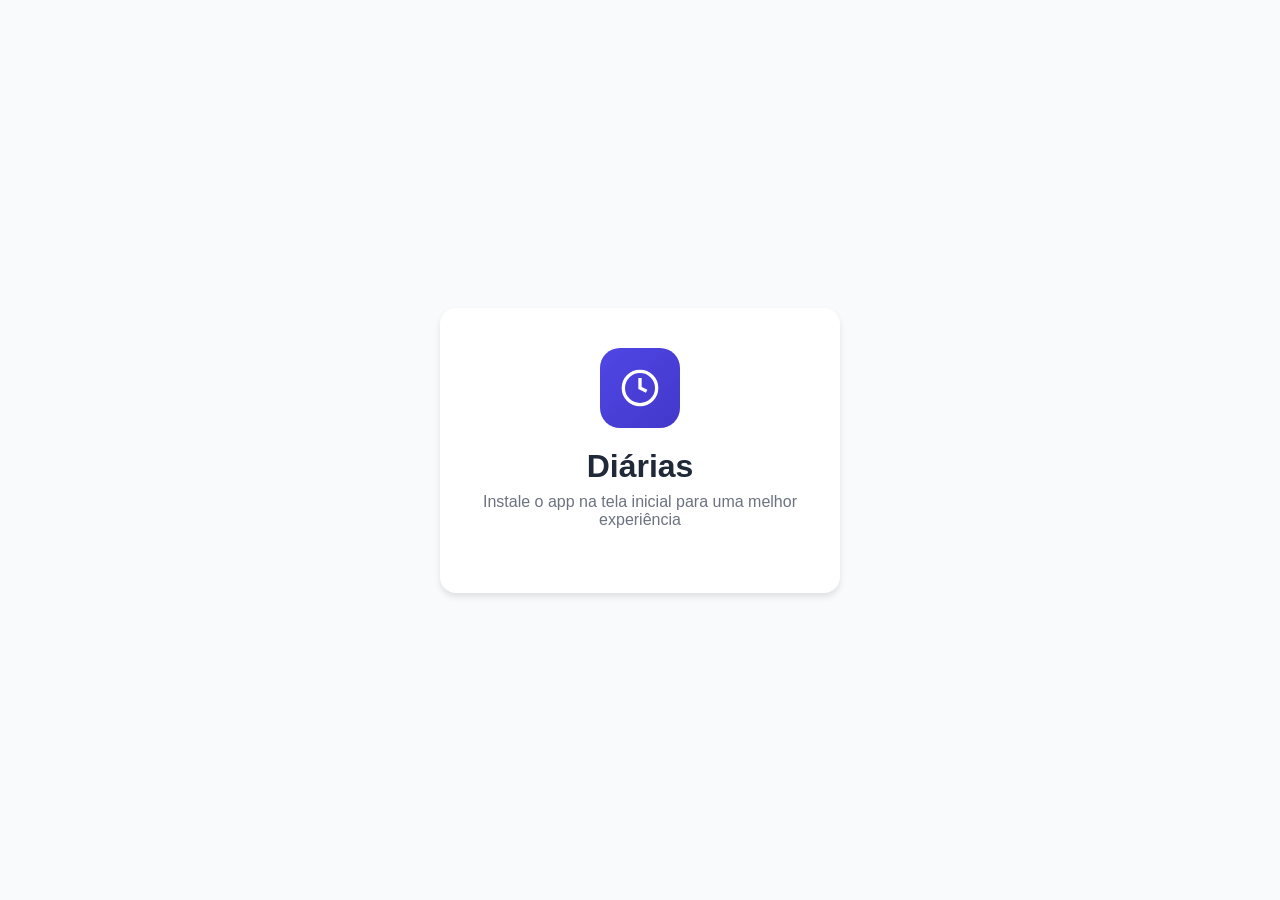
<file: install.html>
<!DOCTYPE html>
<html>
<head>
    <meta charset="UTF-8">
    <title>Instalar App</title>
    <style>
        body {
            font-family: -apple-system, BlinkMacSystemFont, 'Segoe UI', Roboto, sans-serif;
            display: flex;
            align-items: center;
            justify-content: center;
            min-height: 100vh;
            margin: 0;
            background: #f9fafb;
        }
        .card {
            background: white;
            padding: 40px;
            border-radius: 16px;
            box-shadow: 0 4px 6px rgba(0,0,0,0.1);
            text-align: center;
            max-width: 320px;
        }
        .logo {
            width: 80px;
            height: 80px;
            background: linear-gradient(135deg, #4F46E5, #4338CA);
            border-radius: 20px;
            margin: 0 auto 20px;
            display: flex;
            align-items: center;
            justify-content: center;
        }
        svg { width: 40px; height: 40px; }
        h1 { margin: 0 0 8px; color: #1f2937; }
        p { color: #6b7280; margin: 0 0 24px; }
        .btn {
            background: #4F46E5;
            color: white;
            border: none;
            padding: 14px 32px;
            border-radius: 8px;
            font-size: 16px;
            font-weight: 500;
            cursor: pointer;
            width: 100%;
        }
        .btn:hover { background: #4338CA; }
        .note { margin-top: 20px; font-size: 12px; color: #9ca3af; }
    </style>
</head>
<body>
    <div class="card">
        <div class="logo">
            <svg viewBox="0 0 24 24" fill="none" stroke="white" stroke-width="2">
                <circle cx="12" cy="12" r="10"/>
                <polyline points="12 6 12 12 16 14"/>
            </svg>
        </div>
        <h1>Diárias</h1>
        <p>Instale o app na tela inicial para uma melhor experiência</p>
        <button class="btn" id="installBtn" style="display:none">
            Instalar App
        </button>
        <p id="status" class="note"></p>
    </div>

    <script>
        let deferredPrompt;
        
        window.addEventListener('beforeinstallprompt', (e) => {
            e.preventDefault();
            deferredPrompt = e;
            document.getElementById('installBtn').style.display = 'block';
        });
        
        document.getElementById('installBtn').addEventListener('click', async () => {
            if (deferredPrompt) {
                deferredPrompt.prompt();
                const { outcome } = await deferredPrompt.userChoice;
                document.getElementById('status').textContent = outcome === 'accepted' ? 'Instalado!' : 'Instalação cancelada';
                deferredPrompt = null;
            }
        });
        
        window.addEventListener('appinstalled', () => {
            document.getElementById('installBtn').style.display = 'none';
            document.getElementById('status').textContent = 'App instalado com sucesso!';
        });
    </script>
</body>
</html>
</file>
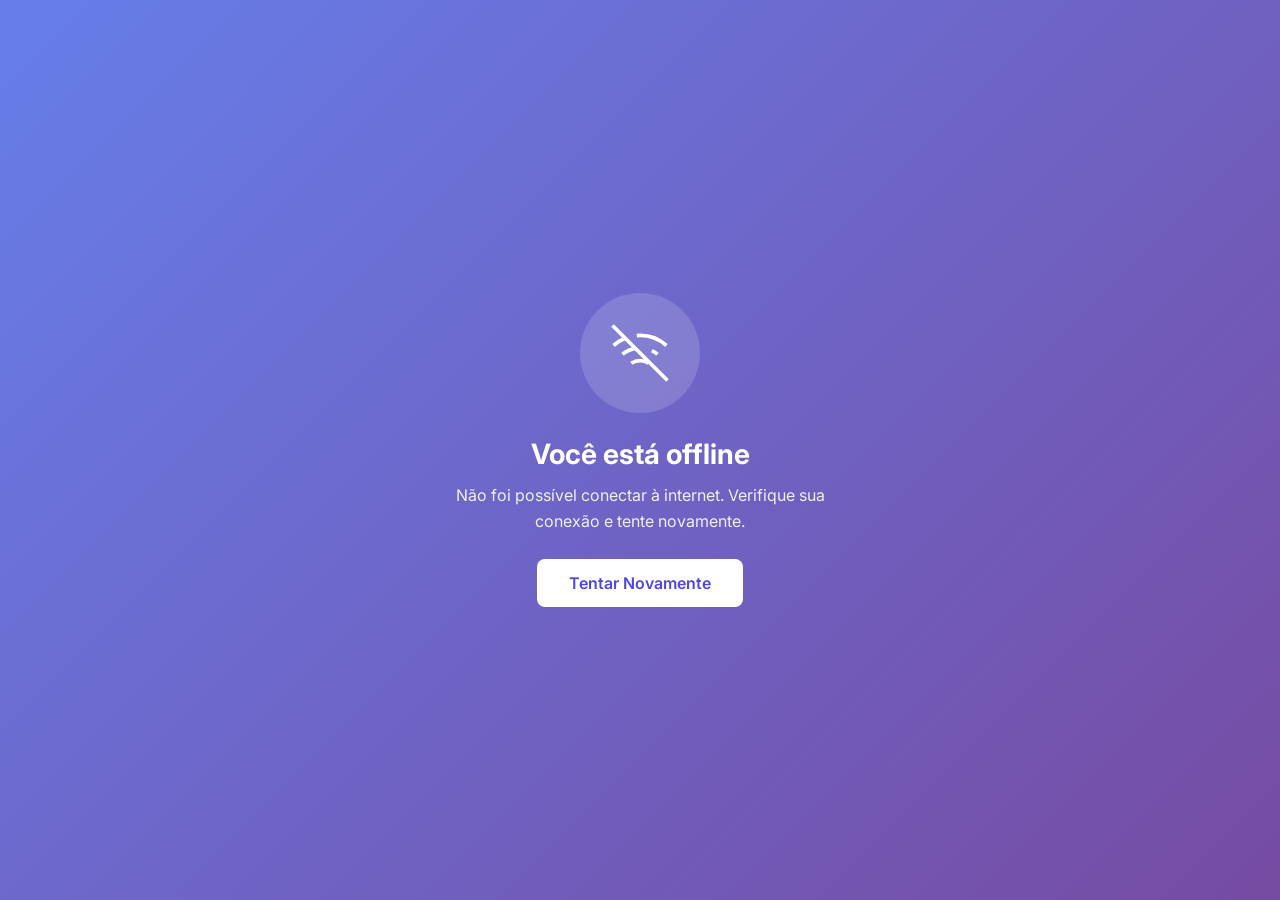
<file: offline.html>
<!DOCTYPE html>
<html lang="pt-BR">
<head>
    <meta charset="UTF-8">
    <meta name="viewport" content="width=device-width, initial-scale=1.0">
    <meta name="theme-color" content="#4F46E5">
    <title>Offline - Diárias</title>
    <link href="https://fonts.googleapis.com/css2?family=Inter:wght@400;600;700&display=swap" rel="stylesheet">
    <style>
        * { margin: 0; padding: 0; box-sizing: border-box; }
        body {
            font-family: 'Inter', sans-serif;
            background: linear-gradient(135deg, #667eea 0%, #764ba2 100%);
            min-height: 100vh;
            display: flex;
            align-items: center;
            justify-content: center;
            color: #fff;
            text-align: center;
            padding: 20px;
        }
        .offline-container {
            max-width: 400px;
        }
        .offline-icon {
            width: 120px;
            height: 120px;
            margin: 0 auto 24px;
            background: rgba(255,255,255,0.15);
            border-radius: 50%;
            display: flex;
            align-items: center;
            justify-content: center;
        }
        .offline-icon svg {
            width: 60px;
            height: 60px;
            stroke: #fff;
            stroke-width: 1.5;
            fill: none;
        }
        h1 {
            font-size: 1.75rem;
            font-weight: 700;
            margin-bottom: 12px;
        }
        p {
            font-size: 1rem;
            opacity: 0.9;
            line-height: 1.6;
            margin-bottom: 24px;
        }
        .btn {
            display: inline-block;
            background: #fff;
            color: #4F46E5;
            padding: 14px 32px;
            border-radius: 8px;
            text-decoration: none;
            font-weight: 600;
            font-size: 1rem;
            transition: transform 0.2s, box-shadow 0.2s;
        }
        .btn:hover {
            transform: translateY(-2px);
            box-shadow: 0 8px 24px rgba(0,0,0,0.2);
        }
    </style>
</head>
<body>
    <div class="offline-container">
        <div class="offline-icon">
            <svg viewBox="0 0 24 24">
                <path d="M1 1l22 22"/>
                <path d="M16.72 11.06A10.94 10.94 0 0 1 19 12.55"/>
                <path d="M5 12.55a10.94 10.94 0 0 1 5.17-2.39"/>
                <path d="M10.71 5.05A16 16 0 0 1 22.58 9"/>
                <path d="M1.42 9a15.91 15.91 0 0 1 4.7-2.88"/>
                <path d="M8.53 16.11a6 6 0 0 1 6.95 0"/>
                <line x1="12" y1="20" x2="12.01" y2="20"/>
            </svg>
        </div>
        <h1>Você está offline</h1>
        <p>Não foi possível conectar à internet. Verifique sua conexão e tente novamente.</p>
        <a href="./index.php" class="btn">Tentar Novamente</a>
    </div>
</body>
</html>
</file>
